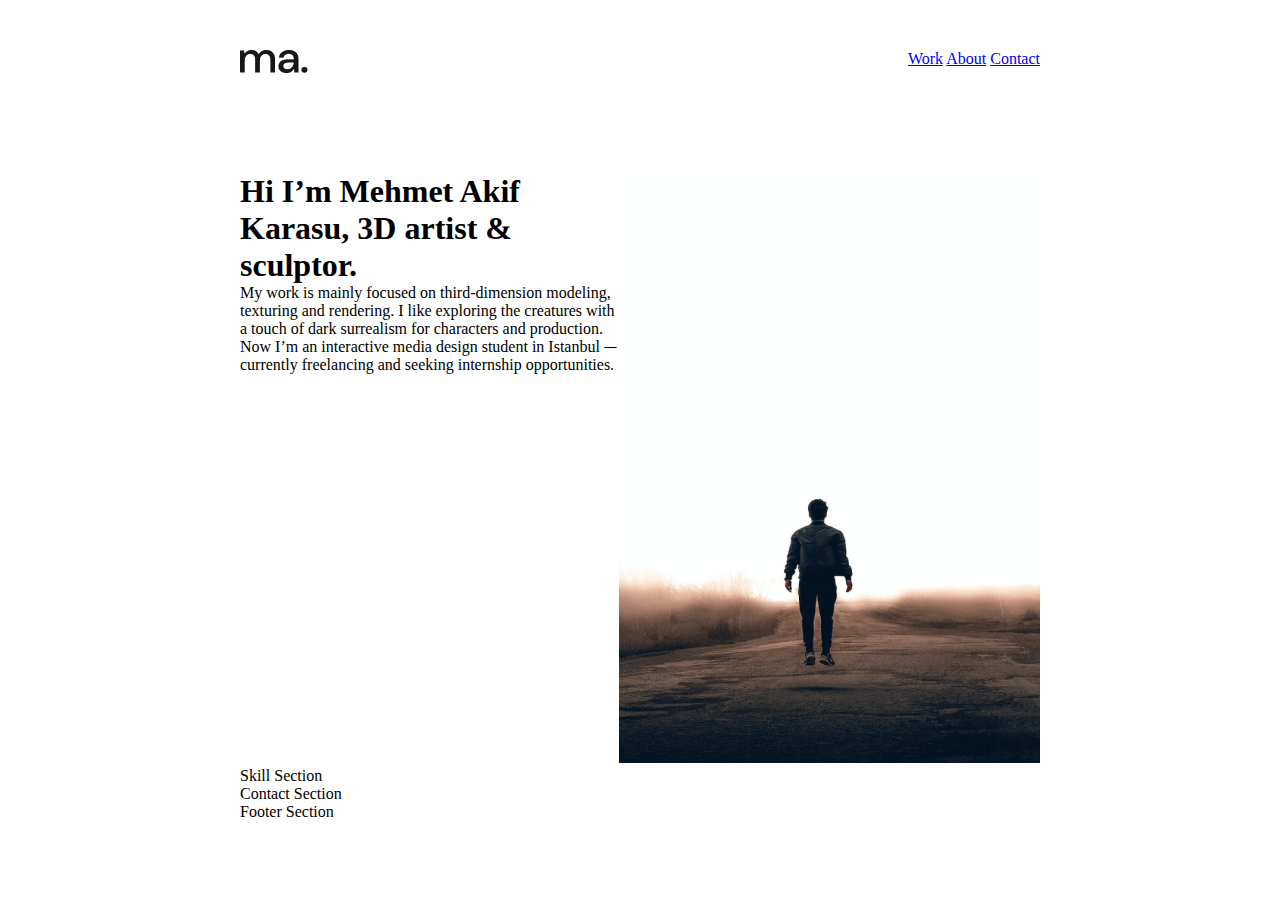
<file: 2. HTML CSS Crash Course/Templates/index.html>
<!DOCTYPE html>
<html lang="en">
<head>
    <meta charset="UTF-8">
    <meta http-equiv="X-UA-Compatible" content="IE=edge">
    <meta name="viewport" content="width=device-width, initial-scale=1.0">
    <title>Document</title>
    <link rel="stylesheet" href="../Static/CSS/Style.css">
</head>
<body>
    <header>
        <div class="container">
            <div class="navbar">
                <img src="../Static/Images/Site-logo.png" alt="">
                <nav>
                    <a href="./Work.html">Work</a>
                    <a href="./About.html">About</a>
                    <a href="./Contact.html">Contact</a>
                </nav>
            </div>
        </div>
    </header>
    <main>
        <section>
            <div class="container">
                <div class="hero">
                    <div class="hero-text">
                        <h1>Hi I’m Mehmet Akif Karasu, 3D artist & sculptor.</h1>
                        <p>My work is mainly focused on third-dimension modeling, texturing and rendering. I like exploring the creatures with a touch of dark surrealism for characters and production.</p>
                        <p>Now I’m an interactive media design student in Istanbul ⏤ currently freelancing and seeking internship opportunities.</p>
                    </div>
                    <div class="hero-image">
                    <img src="../Static/Images/Hero Image.png" alt="">
                    </div>
                </div>
            </div>
        </section>
        <section>
            <div class="container">
                Skill Section
            </div>
        </section>
        <section>
            <div class="container">
                Contact Section
            </div> 
        </section>
    </main> 
    <footer>
        <div class="container">
            Footer Section
        </div>
    </footer>
</body>
</html>
</file>
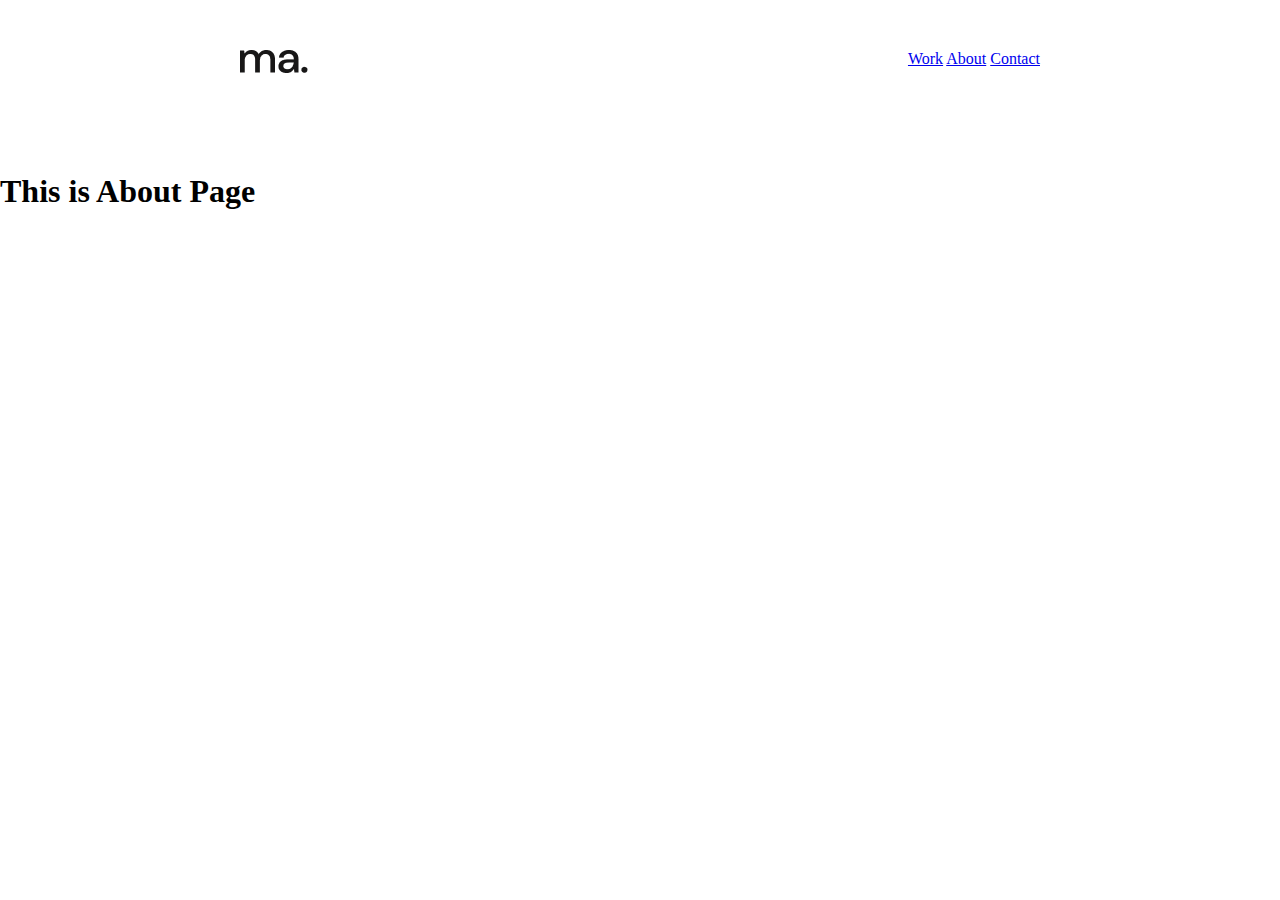
<file: 2. HTML CSS Crash Course/Templates/About.html>
<!DOCTYPE html>
<html lang="en">
<head>
    <meta charset="UTF-8">
    <meta http-equiv="X-UA-Compatible" content="IE=edge">
    <meta name="viewport" content="width=device-width, initial-scale=1.0">
    <title>Document</title>
    <link rel="stylesheet" href="../Static/CSS/Style.css">
</head>
<body>
    <header>
        <div class="container">
            <div class="navbar">
                <img src="../Static/Images/Site-logo.png" alt="">
                <nav>
                    <a href="./Work.html">Work</a>
                    <a href="./About.html">About</a>
                    <a href="./Contact.html">Contact</a>
                </nav>
            </div>
        </div>
    </header>
    <h1>This is About Page</h1>
</body>
</html>
</file>
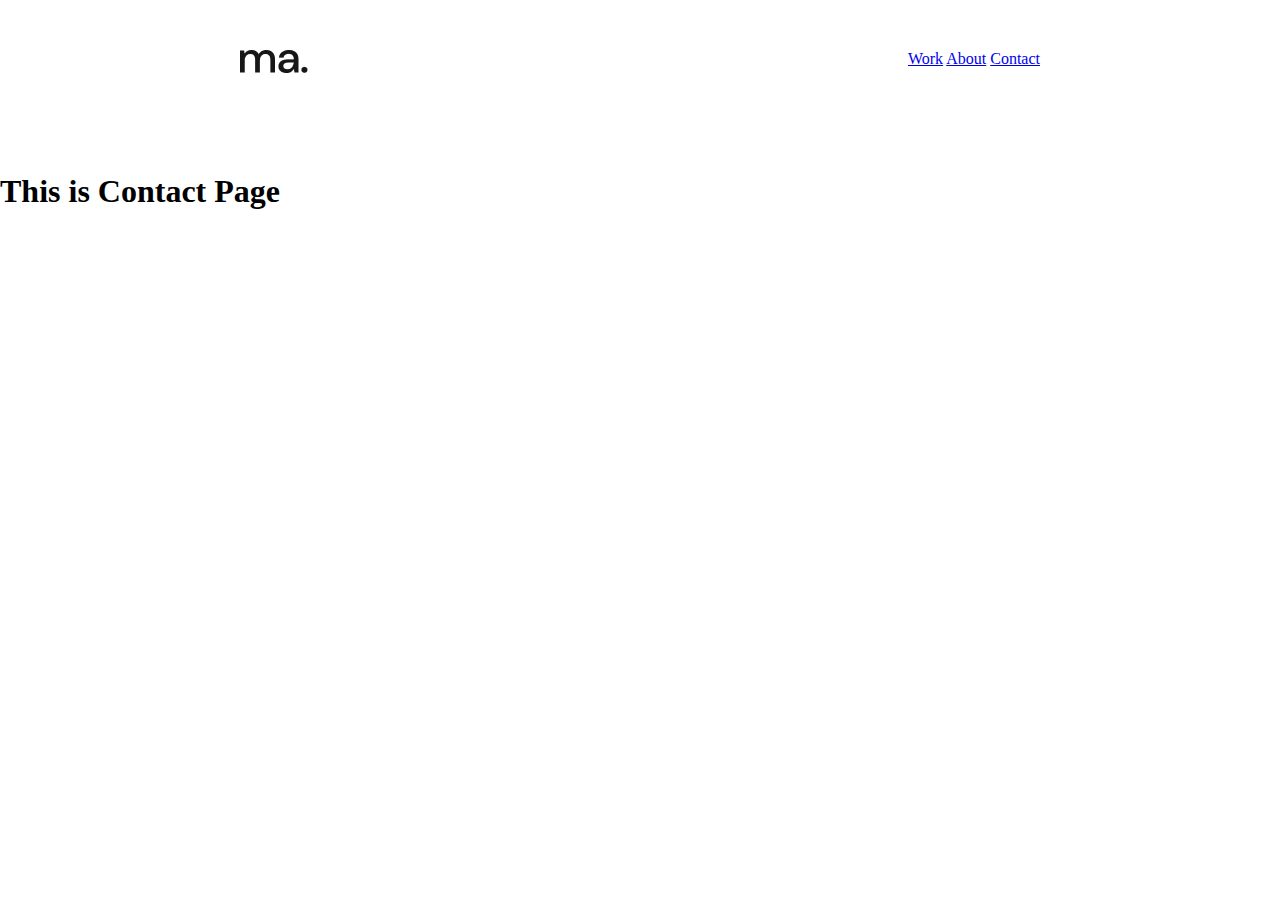
<file: 2. HTML CSS Crash Course/Templates/Contact.html>
<!DOCTYPE html>
<html lang="en">
<head>
    <meta charset="UTF-8">
    <meta http-equiv="X-UA-Compatible" content="IE=edge">
    <meta name="viewport" content="width=device-width, initial-scale=1.0">
    <title>Document</title>
    <link rel="stylesheet" href="../Static/CSS/Style.css">
</head>
<body>
    <header>
        <div class="container">
            <div class="navbar">
                <img src="../Static/Images/Site-logo.png" alt="">
                <nav>
                    <a href="./Work.html">Work</a>
                    <a href="./About.html">About</a>
                    <a href="./Contact.html">Contact</a>
                </nav>
            </div>
        </div>
    </header>
    <h1>This is Contact Page</h1>
</body>
</html>
</file>
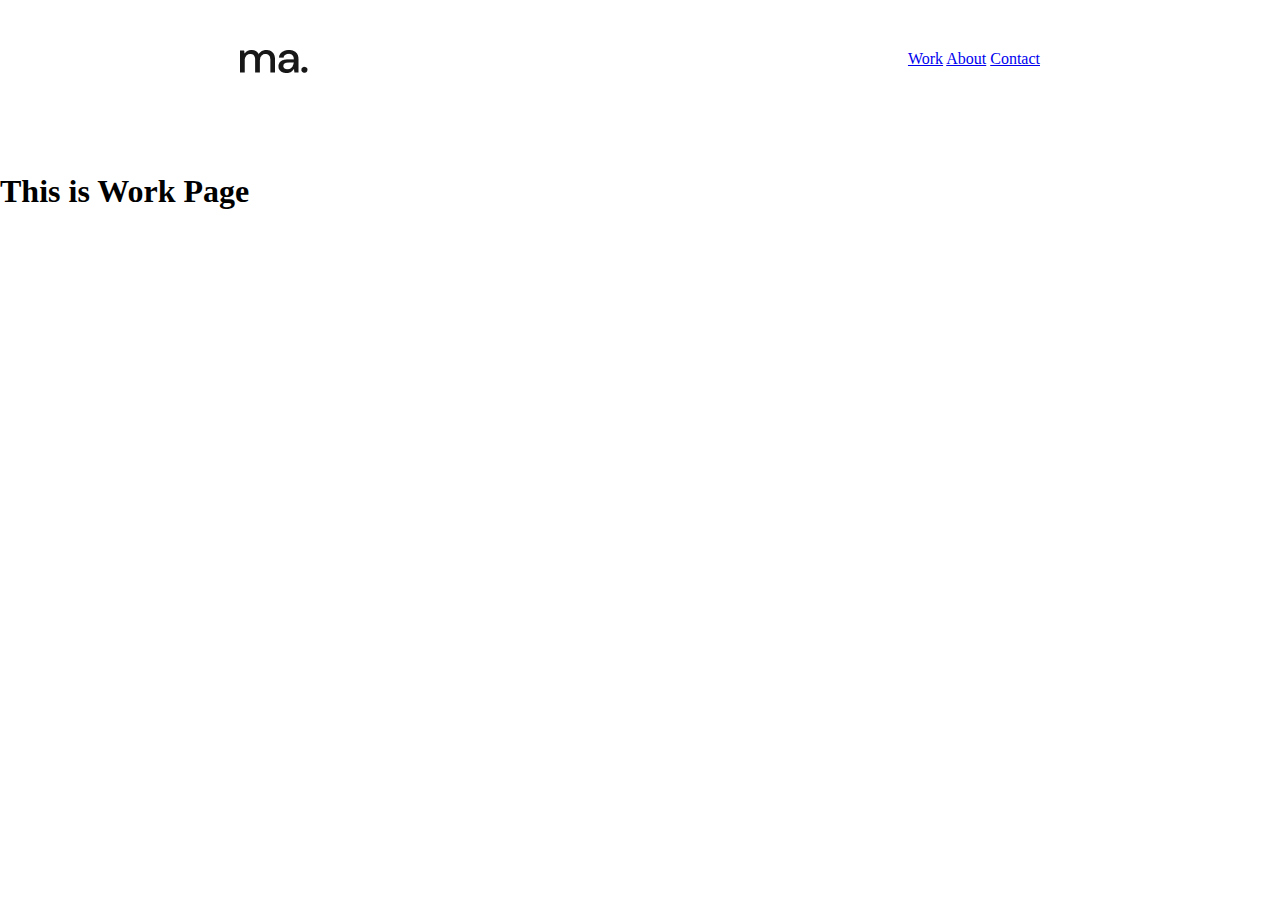
<file: 2. HTML CSS Crash Course/Templates/Work.html>
<!DOCTYPE html>
<html lang="en">
<head>
    <meta charset="UTF-8">
    <meta http-equiv="X-UA-Compatible" content="IE=edge">
    <meta name="viewport" content="width=device-width, initial-scale=1.0">
    <title>Document</title>
    <link rel="stylesheet" href="../Static/CSS/Style.css">
</head>
<body>
    <header>
        <div class="container">
            <div class="navbar">
                <img src="../Static/Images/Site-logo.png" alt="">
                <nav>
                    <a href="./Work.html">Work</a>
                    <a href="./About.html">About</a>
                    <a href="./Contact.html">Contact</a>
                </nav>
            </div>
        </div>
    </header>
    <h1>This is Work Page</h1>
</body>
</html>
</file>
<file: 2. HTML CSS Crash Course/Static/CSS/Style.css>
*{
    margin: 0;
    padding: 0;
    box-sizing: border-box;
}

.container{
    max-width: 800px;
    margin: 0 auto;
}

.navbar{
    display: flex;
    justify-content: space-between;
    margin-top: 50px;
    margin-bottom: 100px;
}

.hero{
    display: flex;
}
</file>
